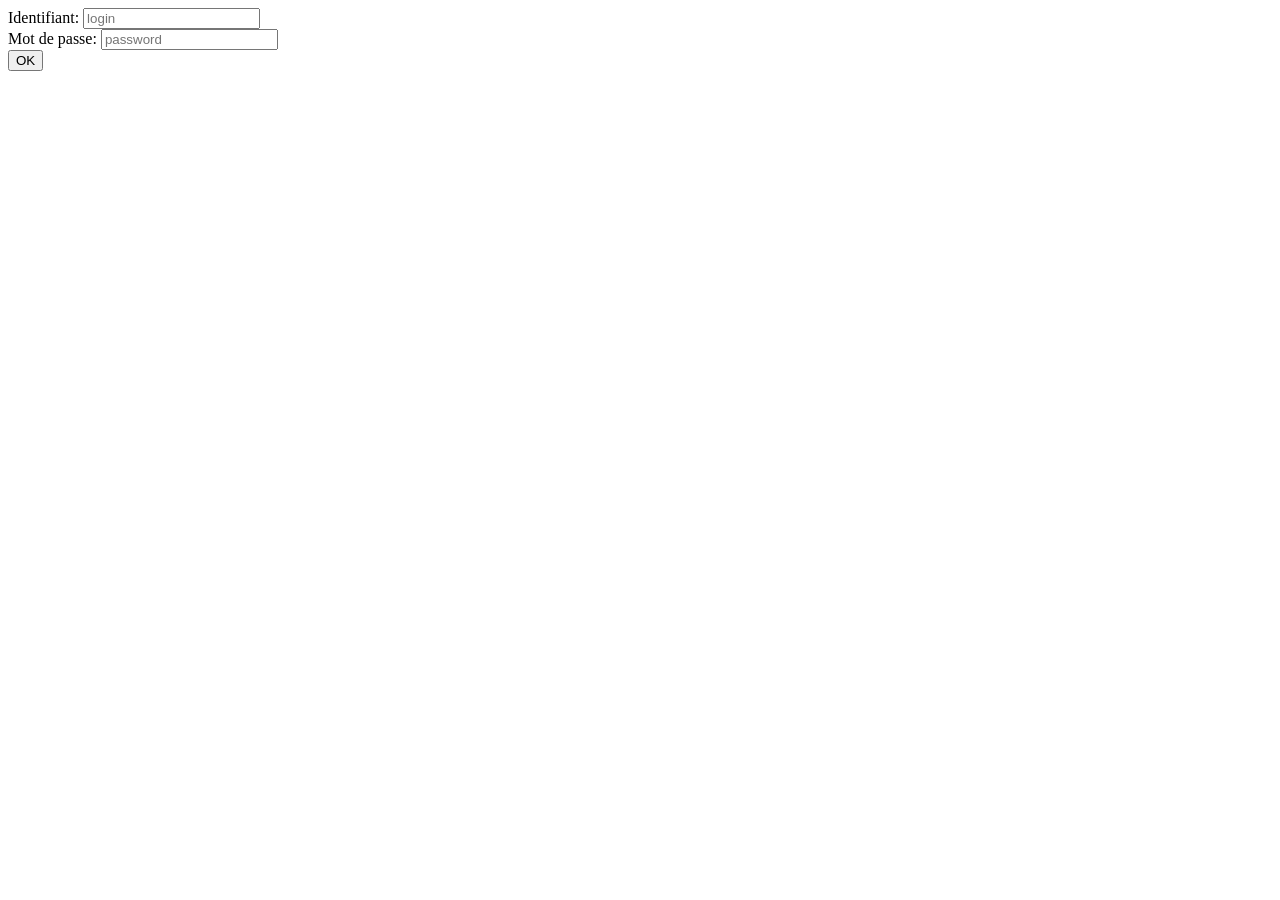
<file: Bootcamp-PHP-HTML-CSS/d04/ex01/index.html>
<!DOCTYPE html>
<html lang="en">
<head>
    <meta charset="UTF-8">
    <title>index</title>
</head>
<html>
	<body>
		<form class="formulaire" method="POST" action="create.php">
			Identifiant: <input class="bouton" type="text" name="login" placeholder="login"/>
			<br />
			Mot de passe: <input class="bouton" type="password" name="passwd" placeholder="password"/>
			<br />
			<input type="submit" name="submit" value="OK" />
		</form>
	</body>
</html>
</file>
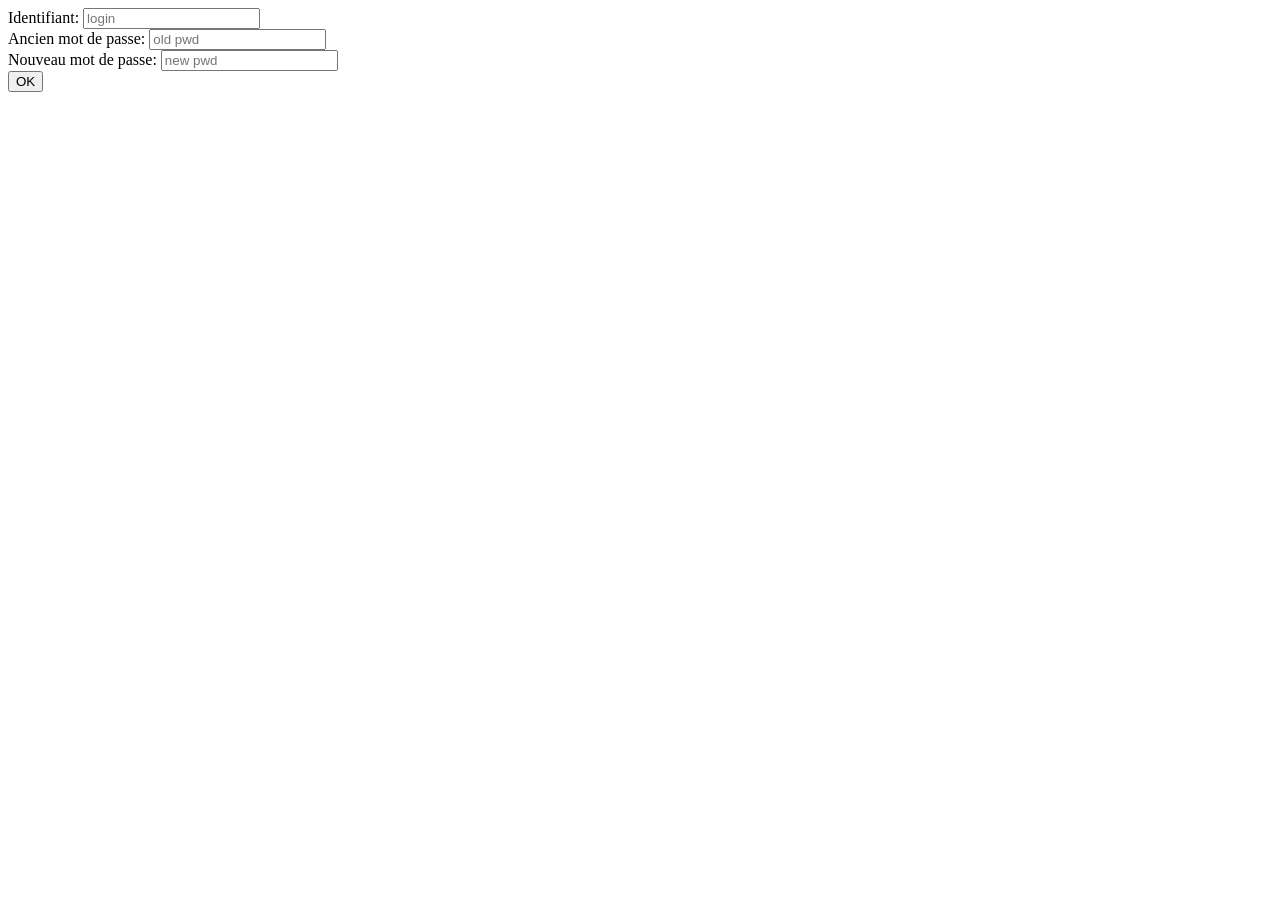
<file: Bootcamp-PHP-HTML-CSS/d04/ex02/index.html>
<!DOCTYPE html>
<html>
<head>
    <meta charset="UTF-8">
    <title>index</title>
</head>
<html>
	<body>
		<form method="POST" action="modif.php">
			Identifiant: <input type="text" name="login" placeholder="login"/>
			<br />
			Ancien mot de passe: <input type="password" name="oldpw" placeholder="old pwd"/>
			<br />
			Nouveau mot de passe: <input type="password" name="newpw" placeholder="new pwd"/>
			<br />
			<input type="submit" name="submit" value="OK" />
		</form>
	</body>
</html>
</file>
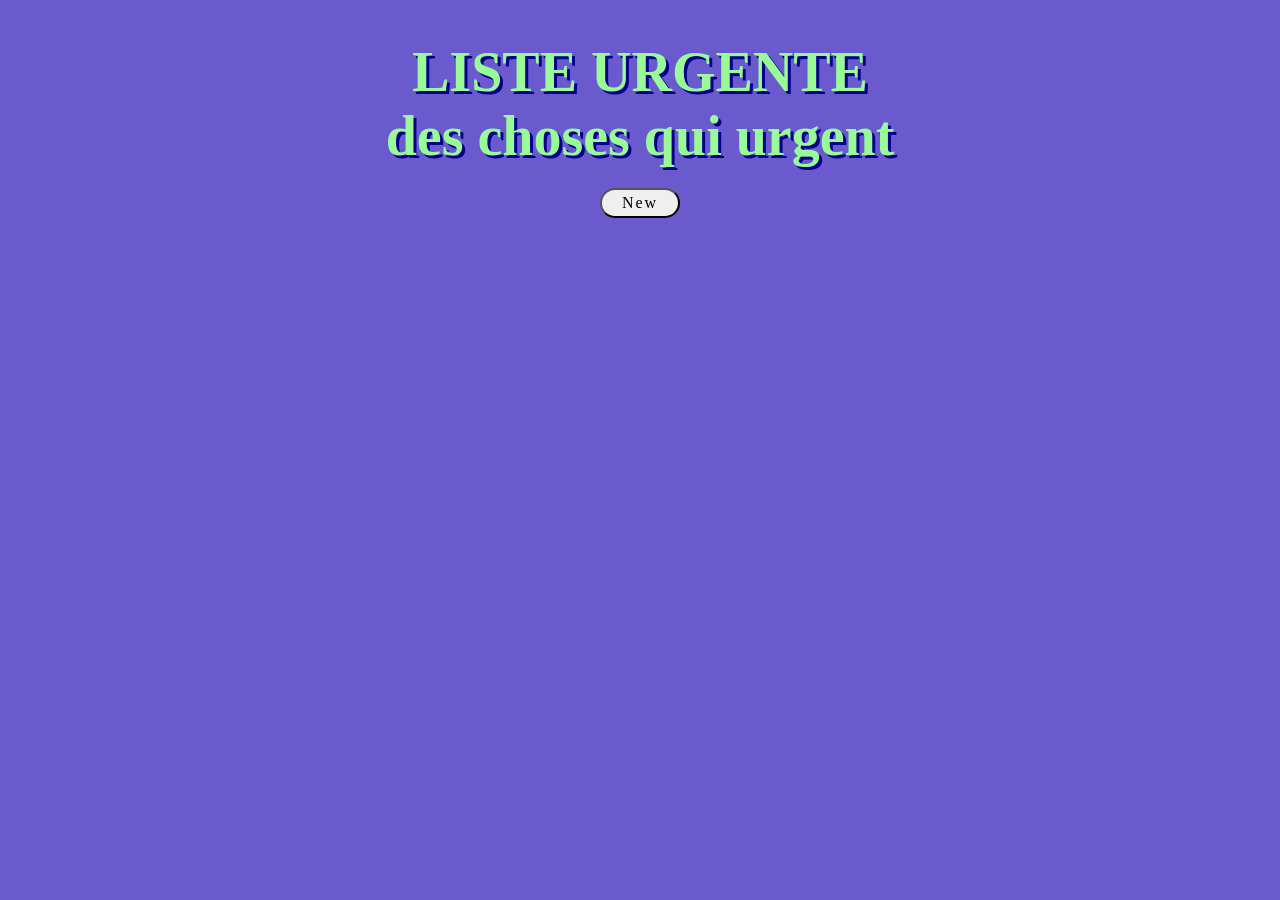
<file: Bootcamp-PHP-HTML-CSS/d09/ex02/index.html>
<!doctype html>
<html>
<head>
	<meta charset="utf-8">
	<title>to do list</title>
	<style>
	body {
		margin: 0%;
		padding: 0%;
		height: 100%;
		background-color: slateblue;
		display: flex;
		flex-direction: column;
		align-items: center;
	}
	h1 {
		margin:40px auto auto auto;
		text-align:center;
		color:palegreen;
		text-shadow: 3px 3px darkblue;
		font-family: Georgia, 'Times New Roman', Times, serif;
		font-size: 3.5em;
	}
	h1:hover {color: orangered; }
	#new {
		width:80px;
		height:30px;
		border-radius: 20px;
		margin-top:20px;
		font-family: Georgia, 'Times New Roman', Times, serif;
		font-size: 1em;
		letter-spacing: 2px;
	}
	#new:hover {
		box-shadow:orangered 0px 5px;
		color:slateblue;}
	.todo
	{
		border: solid darkblue 6px;
		border-radius: 15px;
		background-color: palegreen;
		padding: 15px;
		margin-bottom: 15px;
		text-align:center;
		font-size:2em;
		font-family:Georgia, 'Times New Roman', Times, serif;
		color:royalblue;
	}
	.todo:hover {border-color: white;}
	#ft_list
	{
		display: flex;
		flex-direction: column;
		justify-content: flex-start;
		margin-top:20px;
		height: 100%;
	}
	</style>
</head>
<body onload="ft_Cookie()">
	<h1>LISTE URGENTE</br>des choses qui urgent</h1>
	<input id="new" value="New" type="button"></input>
	<div id="ft_list"></div>
	<script src="todo.js"></script>
</body>
</html>
</file>
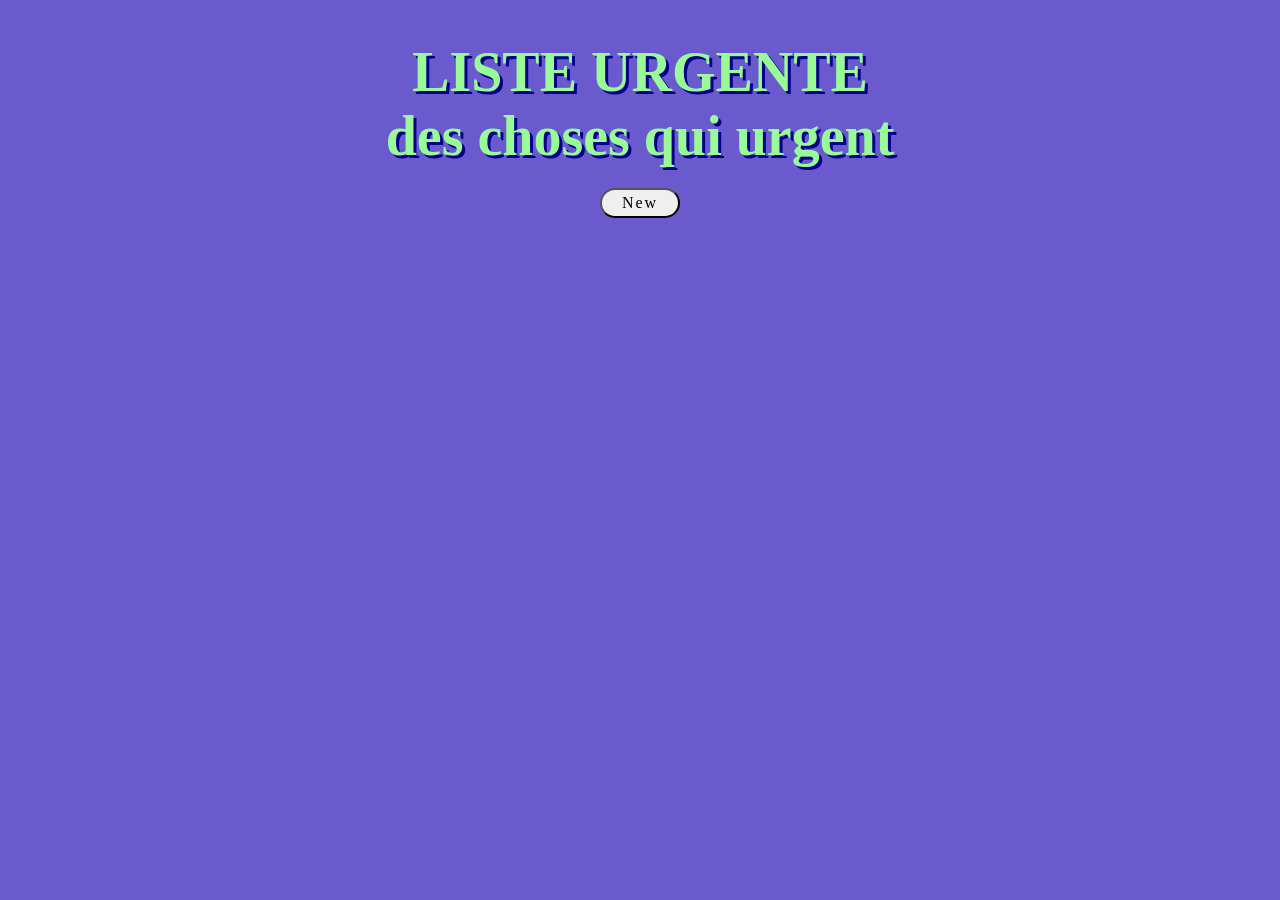
<file: Bootcamp-PHP-HTML-CSS/d09/ex02bis/index.html>
<!doctype html>
<html>
<head>
	<meta charset="utf-8">
	<title>to do list</title>
	<style>
	body {
		margin: 0%;
		padding: 0%;
		height: 100%;
		background-color: slateblue;
		display: flex;
		flex-direction: column;
		align-items: center;
	}
	h1 {
		margin:40px auto auto auto;
		text-align:center;
		color:palegreen;
		text-shadow: 3px 3px darkblue;
		font-family: Georgia, 'Times New Roman', Times, serif;
		font-size: 3.5em;
	}
	h1:hover {color: orangered; }
	#new {
		width:80px;
		height:30px;
		border-radius: 20px;
		margin-top:20px;
		font-family: Georgia, 'Times New Roman', Times, serif;
		font-size: 1em;
		letter-spacing: 2px;
	}
	#new:hover {
		box-shadow:orangered 0px 5px;
		color:slateblue;}
	.todo
	{
		border: solid darkblue 6px;
		border-radius: 15px;
		background-color: palegreen;
		padding: 15px;
		margin-bottom: 15px;
		text-align:center;
		font-size:2em;
		font-family:Georgia, 'Times New Roman', Times, serif;
		color:royalblue;
	}
	.todo:hover {border-color: white;}
	#ft_list
	{
		display: flex;
		flex-direction: column;
		justify-content: flex-start;
		margin-top:20px;
		height: 100%;
	}
    </style>
    <script
        src="https://code.jquery.com/jquery-3.4.1.js"
        integrity="sha256-WpOohJOqMqqyKL9FccASB9O0KwACQJpFTUBLTYOVvVU="
        crossorigin="anonymous">
    </script>
</head>
<body>
	<h1>LISTE URGENTE</br>des choses qui urgent</h1>
	<input id="new" value="New" type="button"></input>
	<div id="ft_list"></div>
	<script src="todo.js"></script>
</body>
</html>
</file>
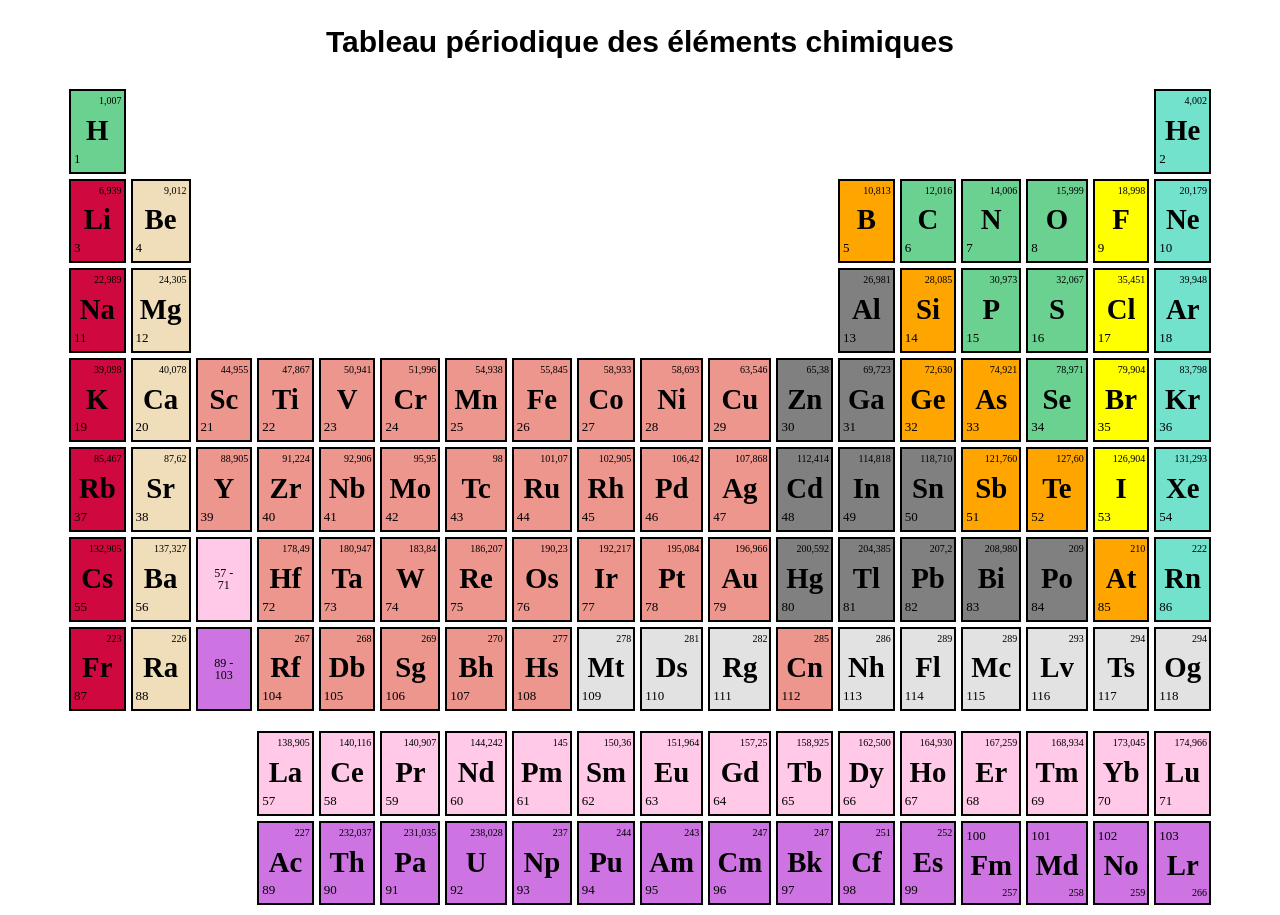
<file: Bootcamp-PHP-HTML-CSS/d00/ex01/mendeleiev.html>
<!DOCTYPE html>
<html>
	<head>
		<meta charset="UTF-8">
		<style>
			body
			{
				margin: 0px;
				padding: 0px;
				background-size: 100%;
				background-repeat: repeat;
				background-image: url("https://www.courrierinternational.com/sites/ci_master/files/styles/image_original_1280/public/assets/images/gettyimages-89858309-w.jpg?itok=5IAKNc9B");
			}
			h1
			{
				width: 70%;
				margin: 25px auto;
				font-family: Helvetica;
				text-align: center;
				font-size: 30px;
			}
			h1:hover {font-style: italic;;}
			table
			{
				width: 90%;
				margin: 20px auto;
				min-width: 1000px;
				border-spacing: 5px;
			}
			td 
			{
				padding: 0px;
				line-height: 0px;
			}
			tr.endline td {position: relative; top: 15px;}
			.elem
			{
				width: 4%;
				border: solid black 2px;
			}
			.green {background-color: #6ad190;}
			.red {background-color: #cf093f;}
			.beige {background-color: #f0deba;}
			.blue {background-color: #73e2cd;}
			.pink {background-color: #ffc9e7;}
			.violet {background-color: #cd73e2;}
			.yellow {background-color: yellow;}
			.or {background-color: #ffa500;}
			.orange {background-color: #ed968e;}
			.grey {background-color: grey;}
			.non {background-color: #e2e2e2;}
			.elem:hover {border: 2px black dashed; background-color: white;}
			.name
			{
				text-align: center;
				font-weight: bold;
				font-size: 1.8em;
			}
			.num
			{
				margin-left: 3px;
				font-family: monaco;
				text-align: left;
				font-size: 13px;
			}
			.poids
			{
				margin-right: 2px;
				text-align: right;
				font-size: 10px;
			}
			.range 
			{
				font-size: 12px;
				font-family: monaco;
				text-align: center;
			}
		</style>
	</head>
	<body>
		<h1>Tableau périodique des éléments chimiques</h1>
		<table contenteditable="true">
			<tr class="line">
				<td class="elem green"><p class="poids">1,007</p><p class="name">H</p><p class="num">1</p></td>
				<td colspan="16"></td>
				<td class="elem blue"><p class="poids">4,002</p><p class="name">He</p><p class="num">2</p></td>
			</tr>
			<tr class="line">
				<td class="elem red"><p class="poids">6,939</p><p class="name">Li</p><p class="num">3</p></td>
				<td class="elem beige"><p class="poids">9,012</p><p class="name">Be</p><p class="num">4</p></td>
				<td colspan="10"></td>
				<td class="elem or"><p class="poids">10,813</p><p class="name">B</p><p class="num">5</p></td>
				<td class="elem green"><p class="poids">12,016</p><p class="name">C</p><p class="num">6</p></td>
				<td class="elem green"><p class="poids">14,006</p><p class="name">N</p><p class="num">7</p></td>
				<td class="elem green"><p class="poids">15,999</p><p class="name">O</p><p class="num">8</p></td>
				<td class="elem yellow"><p class="poids">18,998</p><p class="name">F</p><p class="num">9</p></td>
				<td class="elem blue"><p class="poids">20,179</p><p class="name">Ne</p><p class="num">10</p></td>
			</tr>
			<tr class="line">
				<td class="elem red"><p class="poids">22,989</p><p class="name">Na</p><p class="num">11</p></td>
				<td class="elem beige"><p class="poids">24,305</p><p class="name">Mg</p><p class="num">12</p></td>
				<td colspan="10"></td>
				<td class="elem grey"><p class="poids">26,981</p><p class="name">Al</p><p class="num">13</p></td>
				<td class="elem or"><p class="poids">28,085</p><p class="name">Si</p><p class="num">14</p></td>
				<td class="elem green"><p class="poids">30,973</p><p class="name">P</p><p class="num">15</p></td>
				<td class="elem green"><p class="poids">32,067</p><p class="name">S</p><p class="num">16</p></td>
				<td class="elem yellow"><p class="poids">35,451</p><p class="name">Cl</p><p class="num">17</p></td>
				<td class="elem blue"><p class="poids">39,948</p><p class="name">Ar</p><p class="num">18</p></td>
			</tr>
			<tr class="line">
				<td class="elem red"><p class="poids">39,098</p><p class="name">K</p><p class="num">19</p></td>
				<td class="elem beige"><p class="poids">40,078</p><p class="name">Ca</p><p class="num">20</p></td>
				<td class="elem orange"><p class="poids">44,955</p><p class="name">Sc</p><p class="num">21</p></td>
				<td class="elem orange"><p class="poids">47,867</p><p class="name">Ti</p><p class="num">22</p></td>
				<td class="elem orange"><p class="poids">50,941</p><p class="name">V</p><p class="num">23</p></td>
				<td class="elem orange"><p class="poids">51,996</p><p class="name">Cr</p><p class="num">24</p></td>
				<td class="elem orange"><p class="poids">54,938</p><p class="name">Mn</p><p class="num">25</p></td>
				<td class="elem orange"><p class="poids">55,845</p><p class="name">Fe</p><p class="num">26</p></td>
				<td class="elem orange"><p class="poids">58,933</p><p class="name">Co</p><p class="num">27</p></td>
				<td class="elem orange"><p class="poids">58,693</p><p class="name">Ni</p><p class="num">28</p></td>
				<td class="elem orange"><p class="poids">63,546</p><p class="name">Cu</p><p class="num">29</p></td>
				<td class="elem grey"><p class="poids">65,38</p><p class="name">Zn</p><p class="num">30</p></td>
				<td class="elem grey"><p class="poids">69,723</p><p class="name">Ga</p><p class="num">31</p></td>
				<td class="elem or"><p class="poids">72,630</p><p class="name">Ge</p><p class="num">32</p></td>
				<td class="elem or"><p class="poids">74,921</p><p class="name">As</p><p class="num">33</p></td>
				<td class="elem green"><p class="poids">78,971</p><p class="name">Se</p><p class="num">34</p></td>
				<td class="elem yellow"><p class="poids">79,904</p><p class="name">Br</p><p class="num">35</p></td>
				<td class="elem blue"><p class="poids">83,798</p><p class="name">Kr</p><p class="num">36</p></td>
			</tr>
			<tr class="line">
				<td class="elem red"><p class="poids">85,467</p><p class="name">Rb</p><p class="num">37</p></td>
				<td class="elem beige"><p class="poids">87,62</p><p class="name">Sr</p><p class="num">38</p></td>
				<td class="elem orange"><p class="poids">88,905</p><p class="name">Y</p><p class="num">39</p></td>
				<td class="elem orange"><p class="poids">91,224</p><p class="name">Zr</p><p class="num">40</p></td>
				<td class="elem orange"><p class="poids">92,906</p><p class="name">Nb</p><p class="num">41</p></td>
				<td class="elem orange"><p class="poids">95,95</p><p class="name">Mo</p><p class="num">42</p></td>
				<td class="elem orange"><p class="poids">98</p><p class="name">Tc</p><p class="num">43</p></td>
				<td class="elem orange"><p class="poids">101,07</p><p class="name">Ru</p><p class="num">44</p></td>
				<td class="elem orange"><p class="poids">102,905</p><p class="name">Rh</p><p class="num">45</p></td>
				<td class="elem orange"><p class="poids">106,42</p><p class="name">Pd</p><p class="num">46</p></td>
				<td class="elem orange"><p class="poids">107,868</p><p class="name">Ag</p><p class="num">47</p></td>
				<td class="elem grey"><p class="poids">112,414</p><p class="name">Cd</p><p class="num">48</p></td>
				<td class="elem grey"><p class="poids">114,818</p><p class="name">In</p><p class="num">49</p></td>
				<td class="elem grey"><p class="poids">118,710</p><p class="name">Sn</p><p class="num">50</p></td>
				<td class="elem or"><p class="poids">121,760</p><p class="name">Sb</p><p class="num">51</p></td>
				<td class="elem or"><p class="poids">127,60</p><p class="name">Te</p><p class="num">52</p></td>
				<td class="elem yellow"><p class="poids">126,904</p><p class="name">I</p><p class="num">53</p></td>
				<td class="elem blue"><p class="poids">131,293</p><p class="name">Xe</p><p class="num">54</p></td>
			</tr>
			<tr class="line">
				<td class="elem red"><p class="poids">132,905</p><p class="name">Cs</p><p class="num">55</p></td>
				<td class="elem beige"><p class="poids">137,327</p><p class="name">Ba</p><p class="num">56</p></td>
				<td class="elem pink"><p class="range">57 -</p><p class="range">71</p></td>
				<td class="elem orange"><p class="poids">178,49</p><p class="name">Hf</p><p class="num">72</p></td>
				<td class="elem orange"><p class="poids">180,947</p><p class="name">Ta</p><p class="num">73</p></td>
				<td class="elem orange"><p class="poids">183,84</p><p class="name">W</p><p class="num">74</p></td>
				<td class="elem orange"><p class="poids">186,207</p><p class="name">Re</p><p class="num">75</p></td>
				<td class="elem orange"><p class="poids">190,23</p><p class="name">Os</p><p class="num">76</p></td>
				<td class="elem orange"><p class="poids">192,217</p><p class="name">Ir</p><p class="num">77</p></td>
				<td class="elem orange"><p class="poids">195,084</p><p class="name">Pt</p><p class="num">78</p></td>
				<td class="elem orange"><p class="poids">196,966</p><p class="name">Au</p><p class="num">79</p></td>
				<td class="elem grey"><p class="poids">200,592</p><p class="name">Hg</p><p class="num">80</p></td>
				<td class="elem grey"><p class="poids">204,385</p><p class="name">Tl</p><p class="num">81</p></td>
				<td class="elem grey"><p class="poids">207,2</p><p class="name">Pb</p><p class="num">82</p></td>
				<td class="elem grey"><p class="poids">208,980</p><p class="name">Bi</p><p class="num">83</p></td>
				<td class="elem grey"><p class="poids">209</p><p class="name">Po</p><p class="num">84</p></td>
				<td class="elem or"><p class="poids">210</p><p class="name">At</p><p class="num">85</p></td>
				<td class="elem blue"><p class="poids">222</p><p class="name">Rn</p><p class="num">86</p></td>
			</tr>
			<tr class="line">
				<td class="elem red"><p class="poids">223</p><p class="name">Fr</p><p class="num">87</p></td>
				<td class="elem beige"><p class="poids">226</p><p class="name">Ra</p><p class="num">88</p></td>
				<td class="elem violet"><p class="range">89 -</p><p class="range">103</p></td>
				<td class="elem orange"><p class="poids">267</p><p class="name">Rf</p><p class="num">104</p></td>
				<td class="elem orange"><p class="poids">268</p><p class="name">Db</p><p class="num">105</p></td>
				<td class="elem orange"><p class="poids">269</p><p class="name">Sg</p><p class="num">106</p></td>
				<td class="elem orange"><p class="poids">270</p><p class="name">Bh</p><p class="num">107</p></td>
				<td class="elem orange"><p class="poids">277</p><p class="name">Hs</p><p class="num">108</p></td>
				<td class="elem non"><p class="poids">278</p><p class="name">Mt</p><p class="num">109</p></td>
				<td class="elem non"><p class="poids">281</p><p class="name">Ds</p><p class="num">110</p></td>
				<td class="elem non"><p class="poids">282</p><p class="name">Rg</p><p class="num">111</p></td>
				<td class="elem orange"><p class="poids">285</p><p class="name">Cn</p><p class="num">112</p></td>
				<td class="elem non"><p class="poids">286</p><p class="name">Nh</p><p class="num">113</p></td>
				<td class="elem non"><p class="poids">289</p><p class="name">Fl</p><p class="num">114</p></td>
				<td class="elem non"><p class="poids">289</p><p class="name">Mc</p><p class="num">115</p></td>
				<td class="elem non"><p class="poids">293</p><p class="name">Lv</p><p class="num">116</p></td>
				<td class="elem non"><p class="poids">294</p><p class="name">Ts</p><p class="num">117</p></td>
				<td class="elem non"><p class="poids">294</p><p class="name">Og</p><p class="num">118</p></td>
			</tr>
			<tr class="endline">
				<td colspan="3"></td>
				<td class="elem pink"><p class="poids">138,905</p><p class="name">La</p><p class="num">57</p></td>
				<td class="elem pink"><p class="poids">140,116</p><p class="name">Ce</p><p class="num">58</p></td>
				<td class="elem pink"><p class="poids">140,907</p><p class="name">Pr</p><p class="num">59</p></td>
				<td class="elem pink"><p class="poids">144,242</p><p class="name">Nd</p><p class="num">60</p></td>
				<td class="elem pink"><p class="poids">145</p><p class="name">Pm</p><p class="num">61</p></td>
				<td class="elem pink"><p class="poids">150,36</p><p class="name">Sm</p><p class="num">62</p></td>
				<td class="elem pink"><p class="poids">151,964</p><p class="name">Eu</p><p class="num">63</p></td>
				<td class="elem pink"><p class="poids">157,25</p><p class="name">Gd</p><p class="num">64</p></td>
				<td class="elem pink"><p class="poids">158,925</p><p class="name">Tb</p><p class="num">65</p></td>
				<td class="elem pink"><p class="poids">162,500</p><p class="name">Dy</p><p class="num">66</p></td>
				<td class="elem pink"><p class="poids">164,930</p><p class="name">Ho</p><p class="num">67</p></td>
				<td class="elem pink"><p class="poids">167,259</p><p class="name">Er</p><p class="num">68</p></td>
				<td class="elem pink"><p class="poids">168,934</p><p class="name">Tm</p><p class="num">69</p></td>
				<td class="elem pink"><p class="poids">173,045</p><p class="name">Yb</p><p class="num">70</p></td>
				<td class="elem pink"><p class="poids">174,966</p><p class="name">Lu</p><p class="num">71</p></td>
			</tr>
			<tr class="endline">
				<td colspan="3"></td>
				<td class="elem violet"><p class="poids">227</p><p class="name">Ac</p><p class="num">89</p></td>
				<td class="elem violet"><p class="poids">232,037</p><p class="name">Th</p><p class="num">90</p></td>
				<td class="elem violet"><p class="poids">231,035</p><p class="name">Pa</p><p class="num">91</p></td>
				<td class="elem violet"><p class="poids">238,028</p><p class="name">U</p><p class="num">92</p></td>
				<td class="elem violet"><p class="poids">237</p><p class="name">Np</p><p class="num">93</p></td>
				<td class="elem violet"><p class="poids">244</p><p class="name">Pu</p><p class="num">94</p></td>
				<td class="elem violet"><p class="poids">243</p><p class="name">Am</p><p class="num">95</p></td>
				<td class="elem violet"><p class="poids">247</p><p class="name">Cm</p><p class="num">96</p></td>
				<td class="elem violet"><p class="poids">247</p><p class="name">Bk</p><p class="num">97</p></td>
				<td class="elem violet"><p class="poids">251</p><p class="name">Cf</p><p class="num">98</p></td>
				<td class="elem violet"><p class="poids">252</p><p class="name">Es</p><p class="num">99</p></td>
				<td class="elem violet"><p class="num">100</p><p class="name">Fm</p><p class="poids">257</p></td>
				<td class="elem violet"><p class="num">101</p><p class="name">Md</p><p class="poids">258</p></td>
				<td class="elem violet"><p class="num">102</p><p class="name">No</p><p class="poids">259</p></td>
				<td class="elem violet"><p class="num">103</p><p class="name">Lr</p><p class="poids">266</p></td>
			</tr>
		</table>
	</body>
</html>
</file>
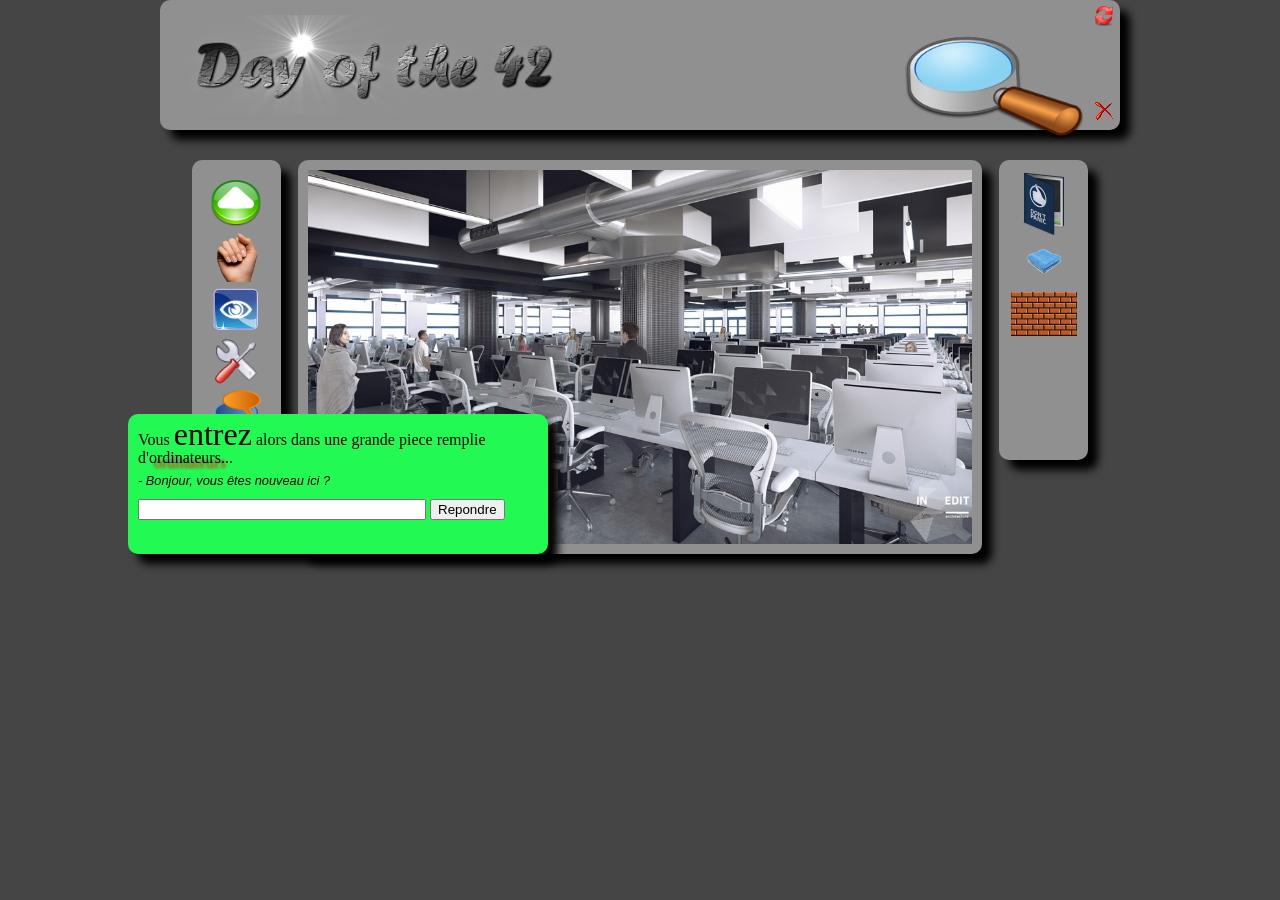
<file: Bootcamp-PHP-HTML-CSS/d00/ex02/doft.html>
<!DOCTYPE html>
<html>
	<head>
		<title>Day of the 42</title>
		<meta charset="UTF-8"/>
		<link href="doft.css" rel="stylesheet">
	</head>
	<body>
		<div class="main">
			<header>
				<img class="dof"src="resources/day_of_the_42.png"/>
				<div class="minitools">
					<a href=""><img class="loupe" src="resources/loupe.png" title="Rechercher" alt="loupe"/></a>
					<div class=redbutton>
						<a href="http://www.disney.com"><img class="reload" src="resources/reload.png" alt="Recommencer" title="Recommencer au début"></a>
						<a href="http://www.relaischateaux.com"><img class ="quit" src="resources/close.gif" alt="Déconnecter" title="Déconnecter"></a>
					</div>
				</div>
			</header>
			<div class="middle">
				<nav class="MenuLeft">
					<a href="" class="bouton"><img src="resources/arrow.png" alt="Avancer" title="Avancer"></a>
					<a href="" class="bouton"><img src="resources/main.png" alt="Prendre" title="Prendre"></a>
					<a href="" class="bouton"><img src="resources/oeil.png" alt="Regarder" title="Regarder"></a>
					<a href="" class="bouton"><img src="resources/outil.png" alt="Utiliser" title="Utiliser"></a>
					<a href="" class="bouton"><img src="resources/chat-icon.png" alt="Parler" title="Parler"></a>
				</nav>
				<div class="cluster">
					<img src="resources/cluster.jpg" alt="cluster">
					<a class="ikea_link" alt="ikea" title="ikea" href="http://www.ikea.com"></a>
					<a class="apple_link" alt="apple" title="apple" href="http://www.apple.com"></a>
				</div>
				<nav class="MenuRight">
					<a href="" class="bouton"><img src="resources/book.png" alt="book" title="RTFM"></a>
					<a href="" class="bouton"><img src="resources/towel.png" alt="Piscine" title="Piscine"></a>
					<a href="" alt="brique" title="Jouer à Mario">
						<div class="bricktab">
							<div class="brickline">
								<div class="brickbloc"><img src="resources/brick.jpg"></div>
								<div class="brickbloc"><img src="resources/brick.jpg"></div>
								<div class="brickbloc"><img src="resources/brick.jpg"></div>
							</div>
							<div class="brickline line2">
								<div class="brickbloc"><img src="resources/brick.jpg"></div>
								<div class="brickbloc"><img src="resources/brick.jpg"></div>
								<div class="brickbloc"><img src="resources/brick.jpg"></div>
							</div>
						</div>
					</a>
				</nav>
			</div>
		</div>
		<div class="chat">
			<p class="action">Vous <span class="entrez">entrez</span> alors dans une grande piece remplie </br>d'<span class="ordi">ordinateurs</span>...</p>
			<p class="italic">- Bonjour, vous êtes nouveau ici ?</p>
			<form action="">
					<input type="text" class="chatbox">
					<input type="submit" class="repondre" name="repondre" value="Repondre">
			</form>
		</div>
	</body>
</html>
</file>
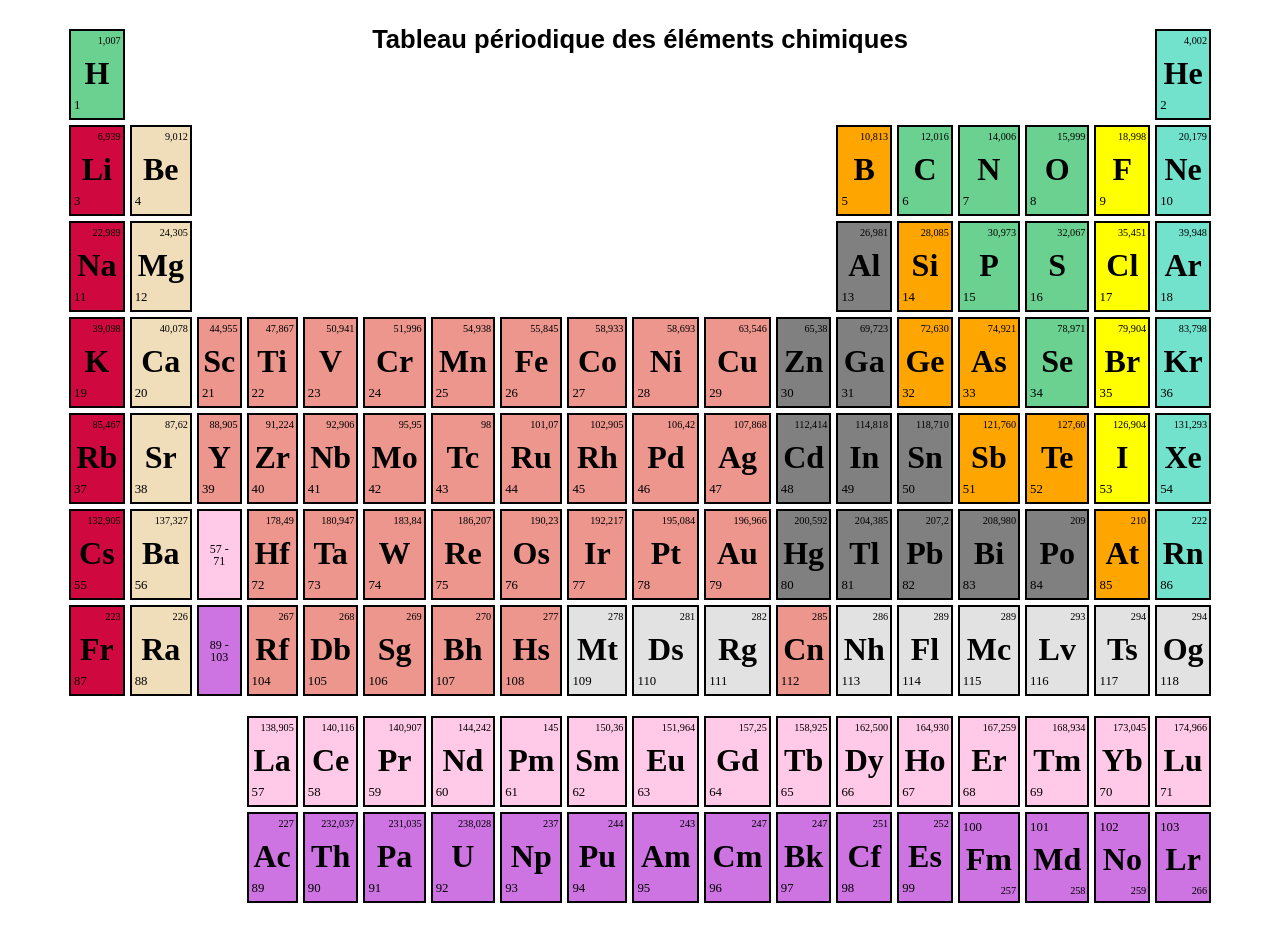
<file: Bootcamp-PHP-HTML-CSS/d00/ex03/responsive.html>
<!DOCTYPE html>
<html>
	<head>
		<meta charset="UTF-8">
		<link href="responsive.css" rel="stylesheet" />
	</head>
	<body>
		<h1>Tableau périodique des éléments chimiques</h1>
		<table contenteditable="true">
			<tr class="line">
				<td class="elem green"><p class="poids">1,007</p><p class="name">H</p><p class="num">1</p></td>
				<td colspan="16"></td>
				<td class="elem blue"><p class="poids">4,002</p><p class="name">He</p><p class="num">2</p></td>
			</tr>
			<tr class="line">
				<td class="elem red"><p class="poids">6,939</p><p class="name">Li</p><p class="num">3</p></td>
				<td class="elem beige"><p class="poids">9,012</p><p class="name">Be</p><p class="num">4</p></td>
				<td colspan="10"></td>
				<td class="elem or"><p class="poids">10,813</p><p class="name">B</p><p class="num">5</p></td>
				<td class="elem green"><p class="poids">12,016</p><p class="name">C</p><p class="num">6</p></td>
				<td class="elem green"><p class="poids">14,006</p><p class="name">N</p><p class="num">7</p></td>
				<td class="elem green"><p class="poids">15,999</p><p class="name">O</p><p class="num">8</p></td>
				<td class="elem yellow"><p class="poids">18,998</p><p class="name">F</p><p class="num">9</p></td>
				<td class="elem blue"><p class="poids">20,179</p><p class="name">Ne</p><p class="num">10</p></td>
			</tr>
			<tr class="line">
				<td class="elem red"><p class="poids">22,989</p><p class="name">Na</p><p class="num">11</p></td>
				<td class="elem beige"><p class="poids">24,305</p><p class="name">Mg</p><p class="num">12</p></td>
				<td colspan="10"></td>
				<td class="elem grey"><p class="poids">26,981</p><p class="name">Al</p><p class="num">13</p></td>
				<td class="elem or"><p class="poids">28,085</p><p class="name">Si</p><p class="num">14</p></td>
				<td class="elem green"><p class="poids">30,973</p><p class="name">P</p><p class="num">15</p></td>
				<td class="elem green"><p class="poids">32,067</p><p class="name">S</p><p class="num">16</p></td>
				<td class="elem yellow"><p class="poids">35,451</p><p class="name">Cl</p><p class="num">17</p></td>
				<td class="elem blue"><p class="poids">39,948</p><p class="name">Ar</p><p class="num">18</p></td>
			</tr>
			<tr class="line">
				<td class="elem red"><p class="poids">39,098</p><p class="name">K</p><p class="num">19</p></td>
				<td class="elem beige"><p class="poids">40,078</p><p class="name">Ca</p><p class="num">20</p></td>
				<td class="elem orange"><p class="poids">44,955</p><p class="name">Sc</p><p class="num">21</p></td>
				<td class="elem orange"><p class="poids">47,867</p><p class="name">Ti</p><p class="num">22</p></td>
				<td class="elem orange"><p class="poids">50,941</p><p class="name">V</p><p class="num">23</p></td>
				<td class="elem orange"><p class="poids">51,996</p><p class="name">Cr</p><p class="num">24</p></td>
				<td class="elem orange"><p class="poids">54,938</p><p class="name">Mn</p><p class="num">25</p></td>
				<td class="elem orange"><p class="poids">55,845</p><p class="name">Fe</p><p class="num">26</p></td>
				<td class="elem orange"><p class="poids">58,933</p><p class="name">Co</p><p class="num">27</p></td>
				<td class="elem orange"><p class="poids">58,693</p><p class="name">Ni</p><p class="num">28</p></td>
				<td class="elem orange"><p class="poids">63,546</p><p class="name">Cu</p><p class="num">29</p></td>
				<td class="elem grey"><p class="poids">65,38</p><p class="name">Zn</p><p class="num">30</p></td>
				<td class="elem grey"><p class="poids">69,723</p><p class="name">Ga</p><p class="num">31</p></td>
				<td class="elem or"><p class="poids">72,630</p><p class="name">Ge</p><p class="num">32</p></td>
				<td class="elem or"><p class="poids">74,921</p><p class="name">As</p><p class="num">33</p></td>
				<td class="elem green"><p class="poids">78,971</p><p class="name">Se</p><p class="num">34</p></td>
				<td class="elem yellow"><p class="poids">79,904</p><p class="name">Br</p><p class="num">35</p></td>
				<td class="elem blue"><p class="poids">83,798</p><p class="name">Kr</p><p class="num">36</p></td>
			</tr>
			<tr class="line">
				<td class="elem red"><p class="poids">85,467</p><p class="name">Rb</p><p class="num">37</p></td>
				<td class="elem beige"><p class="poids">87,62</p><p class="name">Sr</p><p class="num">38</p></td>
				<td class="elem orange"><p class="poids">88,905</p><p class="name">Y</p><p class="num">39</p></td>
				<td class="elem orange"><p class="poids">91,224</p><p class="name">Zr</p><p class="num">40</p></td>
				<td class="elem orange"><p class="poids">92,906</p><p class="name">Nb</p><p class="num">41</p></td>
				<td class="elem orange"><p class="poids">95,95</p><p class="name">Mo</p><p class="num">42</p></td>
				<td class="elem orange"><p class="poids">98</p><p class="name">Tc</p><p class="num">43</p></td>
				<td class="elem orange"><p class="poids">101,07</p><p class="name">Ru</p><p class="num">44</p></td>
				<td class="elem orange"><p class="poids">102,905</p><p class="name">Rh</p><p class="num">45</p></td>
				<td class="elem orange"><p class="poids">106,42</p><p class="name">Pd</p><p class="num">46</p></td>
				<td class="elem orange"><p class="poids">107,868</p><p class="name">Ag</p><p class="num">47</p></td>
				<td class="elem grey"><p class="poids">112,414</p><p class="name">Cd</p><p class="num">48</p></td>
				<td class="elem grey"><p class="poids">114,818</p><p class="name">In</p><p class="num">49</p></td>
				<td class="elem grey"><p class="poids">118,710</p><p class="name">Sn</p><p class="num">50</p></td>
				<td class="elem or"><p class="poids">121,760</p><p class="name">Sb</p><p class="num">51</p></td>
				<td class="elem or"><p class="poids">127,60</p><p class="name">Te</p><p class="num">52</p></td>
				<td class="elem yellow"><p class="poids">126,904</p><p class="name">I</p><p class="num">53</p></td>
				<td class="elem blue"><p class="poids">131,293</p><p class="name">Xe</p><p class="num">54</p></td>
			</tr>
			<tr class="line">
				<td class="elem red"><p class="poids">132,905</p><p class="name">Cs</p><p class="num">55</p></td>
				<td class="elem beige"><p class="poids">137,327</p><p class="name">Ba</p><p class="num">56</p></td>
				<td class="elem pink"><p class="range">57 -</p><p class="range">71</p></td>
				<td class="elem orange"><p class="poids">178,49</p><p class="name">Hf</p><p class="num">72</p></td>
				<td class="elem orange"><p class="poids">180,947</p><p class="name">Ta</p><p class="num">73</p></td>
				<td class="elem orange"><p class="poids">183,84</p><p class="name">W</p><p class="num">74</p></td>
				<td class="elem orange"><p class="poids">186,207</p><p class="name">Re</p><p class="num">75</p></td>
				<td class="elem orange"><p class="poids">190,23</p><p class="name">Os</p><p class="num">76</p></td>
				<td class="elem orange"><p class="poids">192,217</p><p class="name">Ir</p><p class="num">77</p></td>
				<td class="elem orange"><p class="poids">195,084</p><p class="name">Pt</p><p class="num">78</p></td>
				<td class="elem orange"><p class="poids">196,966</p><p class="name">Au</p><p class="num">79</p></td>
				<td class="elem grey"><p class="poids">200,592</p><p class="name">Hg</p><p class="num">80</p></td>
				<td class="elem grey"><p class="poids">204,385</p><p class="name">Tl</p><p class="num">81</p></td>
				<td class="elem grey"><p class="poids">207,2</p><p class="name">Pb</p><p class="num">82</p></td>
				<td class="elem grey"><p class="poids">208,980</p><p class="name">Bi</p><p class="num">83</p></td>
				<td class="elem grey"><p class="poids">209</p><p class="name">Po</p><p class="num">84</p></td>
				<td class="elem or"><p class="poids">210</p><p class="name">At</p><p class="num">85</p></td>
				<td class="elem blue"><p class="poids">222</p><p class="name">Rn</p><p class="num">86</p></td>
			</tr>
			<tr class="line">
				<td class="elem red"><p class="poids">223</p><p class="name">Fr</p><p class="num">87</p></td>
				<td class="elem beige"><p class="poids">226</p><p class="name">Ra</p><p class="num">88</p></td>
				<td class="elem violet"><p class="range">89 -</p><p class="range">103</p></td>
				<td class="elem orange"><p class="poids">267</p><p class="name">Rf</p><p class="num">104</p></td>
				<td class="elem orange"><p class="poids">268</p><p class="name">Db</p><p class="num">105</p></td>
				<td class="elem orange"><p class="poids">269</p><p class="name">Sg</p><p class="num">106</p></td>
				<td class="elem orange"><p class="poids">270</p><p class="name">Bh</p><p class="num">107</p></td>
				<td class="elem orange"><p class="poids">277</p><p class="name">Hs</p><p class="num">108</p></td>
				<td class="elem non"><p class="poids">278</p><p class="name">Mt</p><p class="num">109</p></td>
				<td class="elem non"><p class="poids">281</p><p class="name">Ds</p><p class="num">110</p></td>
				<td class="elem non"><p class="poids">282</p><p class="name">Rg</p><p class="num">111</p></td>
				<td class="elem orange"><p class="poids">285</p><p class="name">Cn</p><p class="num">112</p></td>
				<td class="elem non"><p class="poids">286</p><p class="name">Nh</p><p class="num">113</p></td>
				<td class="elem non"><p class="poids">289</p><p class="name">Fl</p><p class="num">114</p></td>
				<td class="elem non"><p class="poids">289</p><p class="name">Mc</p><p class="num">115</p></td>
				<td class="elem non"><p class="poids">293</p><p class="name">Lv</p><p class="num">116</p></td>
				<td class="elem non"><p class="poids">294</p><p class="name">Ts</p><p class="num">117</p></td>
				<td class="elem non"><p class="poids">294</p><p class="name">Og</p><p class="num">118</p></td>
			</tr>
			<tr class="endline">
				<td colspan="3"></td>
				<td class="elem pink"><p class="poids">138,905</p><p class="name">La</p><p class="num">57</p></td>
				<td class="elem pink"><p class="poids">140,116</p><p class="name">Ce</p><p class="num">58</p></td>
				<td class="elem pink"><p class="poids">140,907</p><p class="name">Pr</p><p class="num">59</p></td>
				<td class="elem pink"><p class="poids">144,242</p><p class="name">Nd</p><p class="num">60</p></td>
				<td class="elem pink"><p class="poids">145</p><p class="name">Pm</p><p class="num">61</p></td>
				<td class="elem pink"><p class="poids">150,36</p><p class="name">Sm</p><p class="num">62</p></td>
				<td class="elem pink"><p class="poids">151,964</p><p class="name">Eu</p><p class="num">63</p></td>
				<td class="elem pink"><p class="poids">157,25</p><p class="name">Gd</p><p class="num">64</p></td>
				<td class="elem pink"><p class="poids">158,925</p><p class="name">Tb</p><p class="num">65</p></td>
				<td class="elem pink"><p class="poids">162,500</p><p class="name">Dy</p><p class="num">66</p></td>
				<td class="elem pink"><p class="poids">164,930</p><p class="name">Ho</p><p class="num">67</p></td>
				<td class="elem pink"><p class="poids">167,259</p><p class="name">Er</p><p class="num">68</p></td>
				<td class="elem pink"><p class="poids">168,934</p><p class="name">Tm</p><p class="num">69</p></td>
				<td class="elem pink"><p class="poids">173,045</p><p class="name">Yb</p><p class="num">70</p></td>
				<td class="elem pink"><p class="poids">174,966</p><p class="name">Lu</p><p class="num">71</p></td>
			</tr>
			<tr class="endline">
				<td colspan="3"></td>
				<td class="elem violet"><p class="poids">227</p><p class="name">Ac</p><p class="num">89</p></td>
				<td class="elem violet"><p class="poids">232,037</p><p class="name">Th</p><p class="num">90</p></td>
				<td class="elem violet"><p class="poids">231,035</p><p class="name">Pa</p><p class="num">91</p></td>
				<td class="elem violet"><p class="poids">238,028</p><p class="name">U</p><p class="num">92</p></td>
				<td class="elem violet"><p class="poids">237</p><p class="name">Np</p><p class="num">93</p></td>
				<td class="elem violet"><p class="poids">244</p><p class="name">Pu</p><p class="num">94</p></td>
				<td class="elem violet"><p class="poids">243</p><p class="name">Am</p><p class="num">95</p></td>
				<td class="elem violet"><p class="poids">247</p><p class="name">Cm</p><p class="num">96</p></td>
				<td class="elem violet"><p class="poids">247</p><p class="name">Bk</p><p class="num">97</p></td>
				<td class="elem violet"><p class="poids">251</p><p class="name">Cf</p><p class="num">98</p></td>
				<td class="elem violet"><p class="poids">252</p><p class="name">Es</p><p class="num">99</p></td>
				<td class="elem violet"><p class="num">100</p><p class="name">Fm</p><p class="poids">257</p></td>
				<td class="elem violet"><p class="num">101</p><p class="name">Md</p><p class="poids">258</p></td>
				<td class="elem violet"><p class="num">102</p><p class="name">No</p><p class="poids">259</p></td>
				<td class="elem violet"><p class="num">103</p><p class="name">Lr</p><p class="poids">266</p></td>
			</tr>
		</table>
	</body>
</html>
</file>
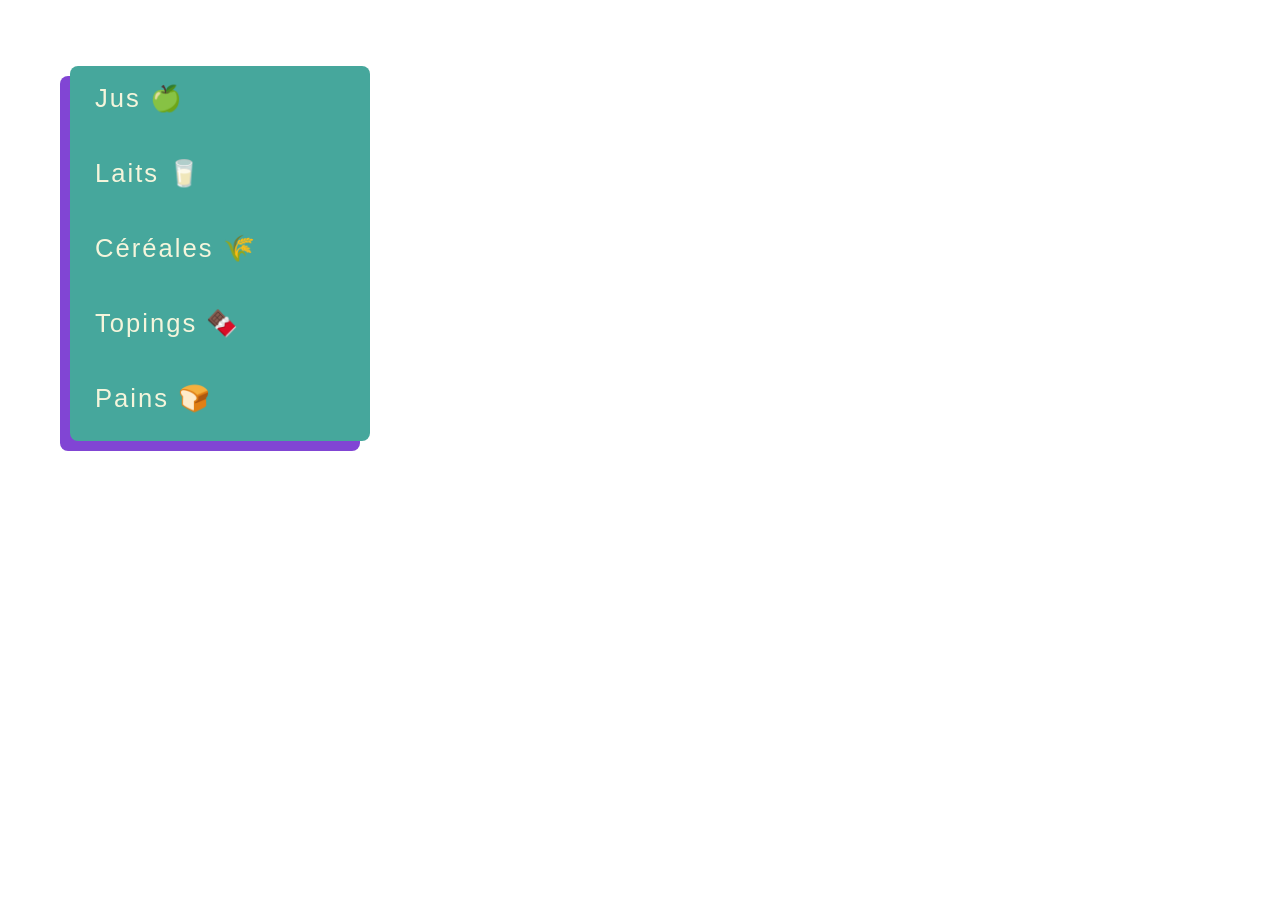
<file: Bootcamp-PHP-HTML-CSS/d00/ex04/menu.html>
<!DOCTYPE html>
<html>
	<head>
		<meta charset="UTF-8">
		<title>Menu SNCF</title>
		<link rel="stylesheet" href="menu.css">
	</head>
	<body>
		<ul class="main">
			<li class="menu0 niveau1">Jus 🍏
				<ul class="niveau2">
					<li class="first">🍏 Orange</li>
					<li>🍏 Clémentine</li>
					<li>🍏 Raisin</li>
					<li>🍏 Pomme</li>
					<li>🍏 Poire</li>
					<li>🍏 Pamplemousse</li>
					<li>🍏 Ananas</li>
					<li>🍏 Fraise</li>
					<li>🍏 Kiwi</li>
					<li>🍏 Grenade</li>
					<li>🍏 Cranberry</li>
					<li>🍏 Lassi Banane</li>
					<li>🍏 Lassi Mangue</li>
					<li>🍏 Lassi Amande</li>
					<li>🍏 Lassi Miel</li>
					<li>🍏 Carrote Citron</li>
					<li class="last">🍏 Pomme Cannelle</li>
				</ul>
			</li>
			<li class="niveau1 menu1">Laits 🥛
				<ul class="niveau2">
					<li class="first">🥛 Lait Demi-Écrémé</li>
					<li>🥛 Lait Entier</li>
					<li>🥛 Soja Vanille</li>
					<li>🥛 Soja Nature</li>
					<li>🥛 Cacolac</li>
					<li>🥛 Candy Up Fraise</li>
					<li>🥛 Lait de Riz</li>
					<li>🥛 Lait d'Amande</li>
					<li>🥛 Lait Noisette</li>
					<li>🥛 Lait de Coco</li>
					<li class="last">🥛 Lait de Chanvre</li>
				</ul>
			</li>
			<li class="menu2 niveau1">Céréales 🌾
				<ul class="niveau2">
					<li class="first">🌾 Chocapic</li>
					<li>🌾 Choco Pops</li>
					<li>🌾 Golden Gramms</li>
					<li>🌾 Miel Pops</li>
					<li>🌾 Cookie Crisp</li>
					<li>🌾 Frosties</li>
					<li>🌾 Trésor</li>
					<li>🌾 Muesli</li>
					<li>🌾 Witabix</li>
					<li>🌾 Crunch</li>
					<li>🌾 Chokella</li>
					<li class="last">🌾 Lion</li>
				</ul>
			</li>
			<li class="menu3 niveau1">Topings 🍫
				<ul class="niveau2">
					<li class="first">🍫 Caramel</li>
					<li>🍫 Chocolat Fondu</li>
					<li>🍫 Marshmallow</li>
					<li>🍫 Chantilly</li>
					<li>🍫 Miel</li>
					<li>🍫 Sirop d'Érable</li>
					<li>🍫 Smarties</li>
					<li>🍫 Pop Corn</li>
					<li>🍫 Amandes</li>
					<li>🍫 Noisettes</li>
					<li>🍫 Cookie</li>
					<li>🍫 Raisins Secs</li>
					<li class="last">🍫 M&M</li>
				</ul>
			</li>
			<li class="menu4 niveau1">Pains 🍞
				<ul class="niveau2">
					<li class="first">🍞 Croissant</li>
					<li>🍞 Bagel</li>
					<li>🍞 Toast</li>
					<li>🍞 Pain au Chocolat</li>
					<li>🍞 Brioche</li>
					<li>🍞 Tradition</li>
					<li>🍞 Pitch</li>
					<li>🍞 Pain au lait</li>
					<li>🍞 Biscotte</li>
					<li>🍞 Muffin</li>
					<li>🍞 Galette</li>
					<li>🍞 Pita</li>
					<li class="last">🍞 Bun</li>
				</ul>
			</li>
		</ul>
	</body>
</html>
</file>
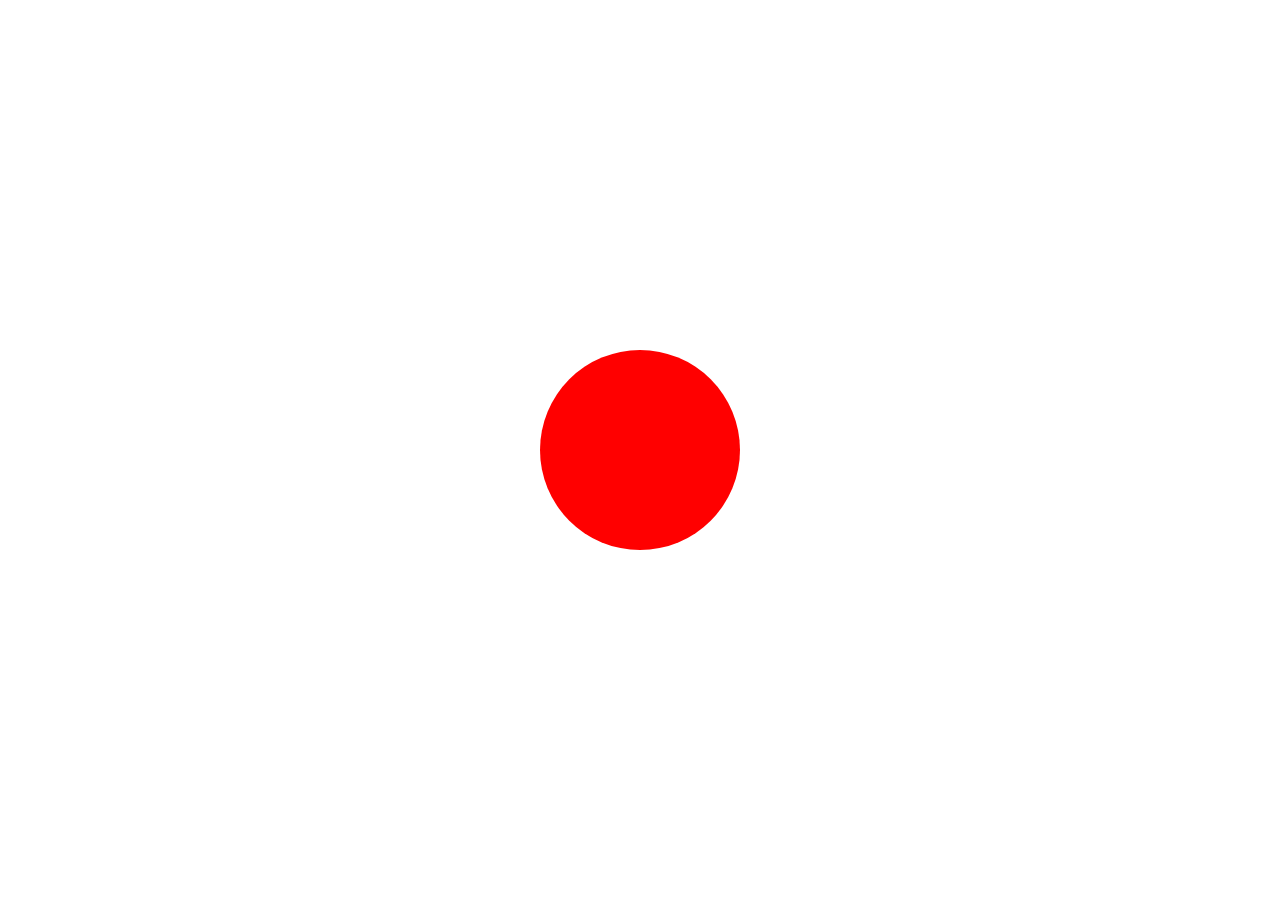
<file: Bootcamp-PHP-HTML-CSS/d09/ex00/balloon.html>
<!doctype html>
<html>
<head>
	<meta charset="utf-8">
	<title>Balloon</title>
	<style>
		html {height:100%;}
		body
		{
			height:100%;
			margin:0;
			padding:0;
		}
		.main
		{
			height:100%;
			display: flex;
			flex-direction:column;
			justify-content: space-around;
		}
		#loon
		{
			margin:auto;
			width:200px;
			height:200px;
			background-color:red;
			border-radius:50%;
		}
	</style>
</head>
<body>
	<div class="main">
		<div id="loon"></div>
	</div>
	<script>
		var balloon = document.getElementById("loon");
		var color = ["red", "green", "blue"];
		var i = 0;
		balloon.addEventListener("click", ft_Click);
		balloon.addEventListener("mouseleave", ft_Leave);
		function ft_Click()
		{
			balloon.style.width = balloon.offsetWidth >= 420 ? "200px" : balloon.offsetWidth + 10 + "px";
			balloon.style.height = balloon.offsetHeight >= 420 ? "200px" : balloon.offsetHeight + 10 + "px";
			i = i == 2 ? 0 : i + 1;
			balloon.style.backgroundColor = color[i];

		}
		function ft_Leave()
		{
			balloon.style.width = balloon.offsetWidth > 200 ? balloon.offsetWidth - 5 + "px" : "200px";
			balloon.style.height = balloon.offsetHeight > 200 ? balloon.offsetHeight - 5 + "px" : "200px";
			i = i == 0 ? 2 : i - 1;
			balloon.style.backgroundColor = color[i];
		}
	</script>
</body>
</html>
</file>
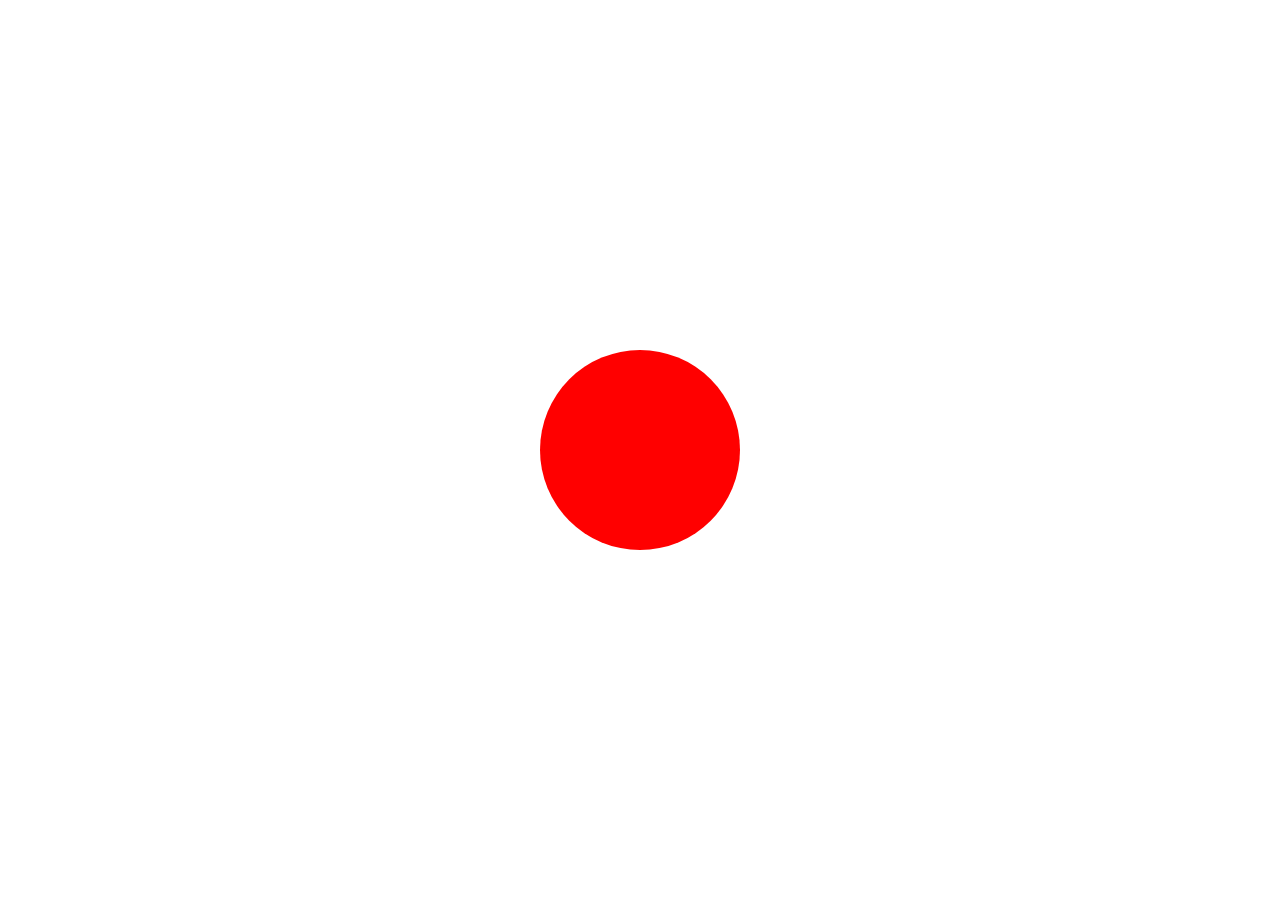
<file: Bootcamp-PHP-HTML-CSS/d09/ex00bis/balloon.html>
<!doctype html>
<html>
<head>
	<meta charset="utf-8">
	<title>Balloon jQuery</title>
	<style>
		html {height:100%;}
		body
		{
			height:100%;
			margin:0;
			padding:0;
		}
		.main
		{
			height:100%;
			display: flex;
			flex-direction:column;
			justify-content: space-around;
		}
		#loon
		{
			margin:auto;
			width:200px;
			height:200px;
			background-color:red;
			border-radius:50%;
		}
    </style>
    <script
        src="https://code.jquery.com/jquery-3.4.1.js"
        integrity="sha256-WpOohJOqMqqyKL9FccASB9O0KwACQJpFTUBLTYOVvVU="
        crossorigin="anonymous">
    </script>
</head>
<body>
	<div class="main">
		<div id="loon"></div>
	</div>
	<script>
		$(document).ready(function(){
		var color = ["red", "green", "blue"];
		var i = 0;
        $("#loon").click(ft_Click);
        $("#loon").mouseleave(ft_Leave);
		function ft_Click() {
            $("#loon").css("width", ($("#loon").css("width") >= "420px" ? "200px" : "+=10"));
            $("#loon").css("height", ($("#loon").css("height") >= "420px" ? "200px" : "+=10"));
			i = i == 2 ? 0 : i + 1;
            $("#loon").css("background-color", color[i]); }
		function ft_Leave() {
            $("#loon").css("width", ($("#loon").css("width") > "200px" ? "-=5" : "200px"));
            $("#loon").css("height", ($("#loon").css("height") > "200px" ? "-=5" : "200px"));
			i = i == 0 ? 2 : i - 1;
            $("#loon").css("background-color", color[i]); }
		});
	</script>
</body>
</html>
</file>
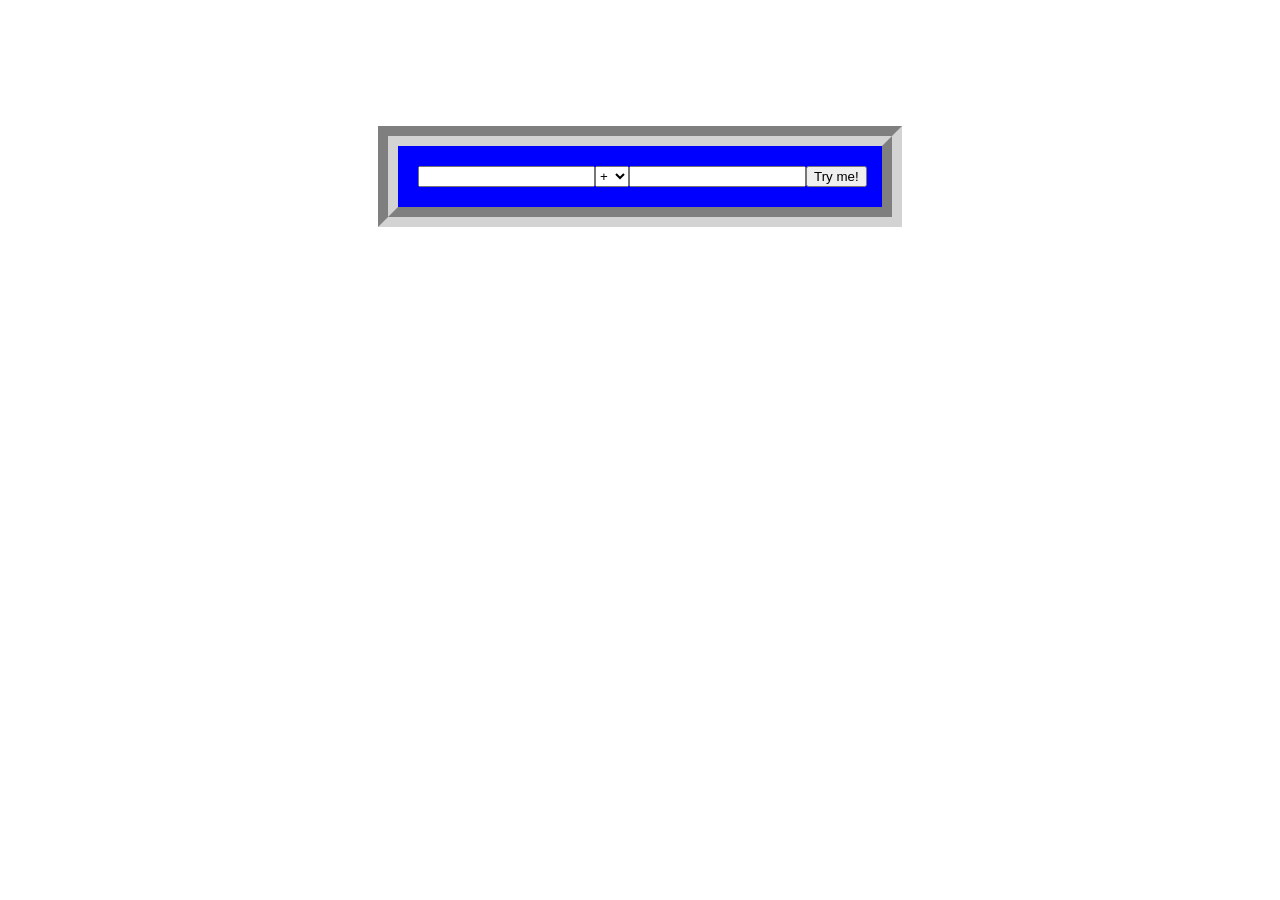
<file: Bootcamp-PHP-HTML-CSS/d09/ex01/calc.html>
<!DOCTYPE html>
<html>
	<head>
		<title>Calculator</title>
		<meta charset="UTF-8">
		<style>
			body {
				background-image: url(https://media.senscritique.com/media/000009387125/960/The_Legend_of_Zelda.png);}
			#calc {
				margin:10% auto auto auto;
				border:groove lightgrey 20px;
				padding:20px;
				width:444px;
				display:flex;
				justify-content:space-between;
				background-color:blue;}
			#calc:hover {box-shadow:black 7px 7px;background-color:yellow;}
		</style>
	</head>
	<body>
		<div id="calc">
			<input id="val1" type="text"></input>
			<select id="op">
			  <option value="add">+</option>
			  <option value="sub">-</option>
			  <option value="mult">*</option>
			  <option value="div">/</option>
			  <option value="mod">%</option>
			</select>
			<input id="val2" type="text"></input>
			<input value="Try me!" id="tryme" type="submit"></input>
		</div>
		<script>
			setInterval(function() { alert("Please use me..."); }, 30000);
		</script>
		<script>
			var bouton = document.getElementById("tryme");
			bouton.addEventListener("click", ft_Calc);

			function ft_Calc()
			{
				var operator = document.getElementById("op").value;
				var left = document.getElementById("val1").value;
				var right = document.getElementById("val2").value;
				if (!left || left - parseInt(left) != 0 || parseInt(left) < 0 ||isNaN(parseInt(left))
					|| !right || right - parseInt(right) != 0 || parseInt(right) < 0 || isNaN(parseInt(right)))
					var result = "Error:(";
				else if(operator == 'add')
					var result = parseInt(left) + parseInt(right);
				else if (operator == 'sub')
					var result = parseInt(left) - parseInt(right);
				else if (operator == 'mult')
					var result = parseInt(left) * parseInt(right);
				else if (operator == 'div')
					var result = !parseInt(right) ? "It’s over 9000!" : parseInt(left) / parseInt(right);
				else if (operator == 'mod')
					var result = !parseInt(right) ? "It’s over 9000!" : parseInt(left) % parseInt(right);
				alert(result);
			}
		</script>
	</body>
</html>
</file>
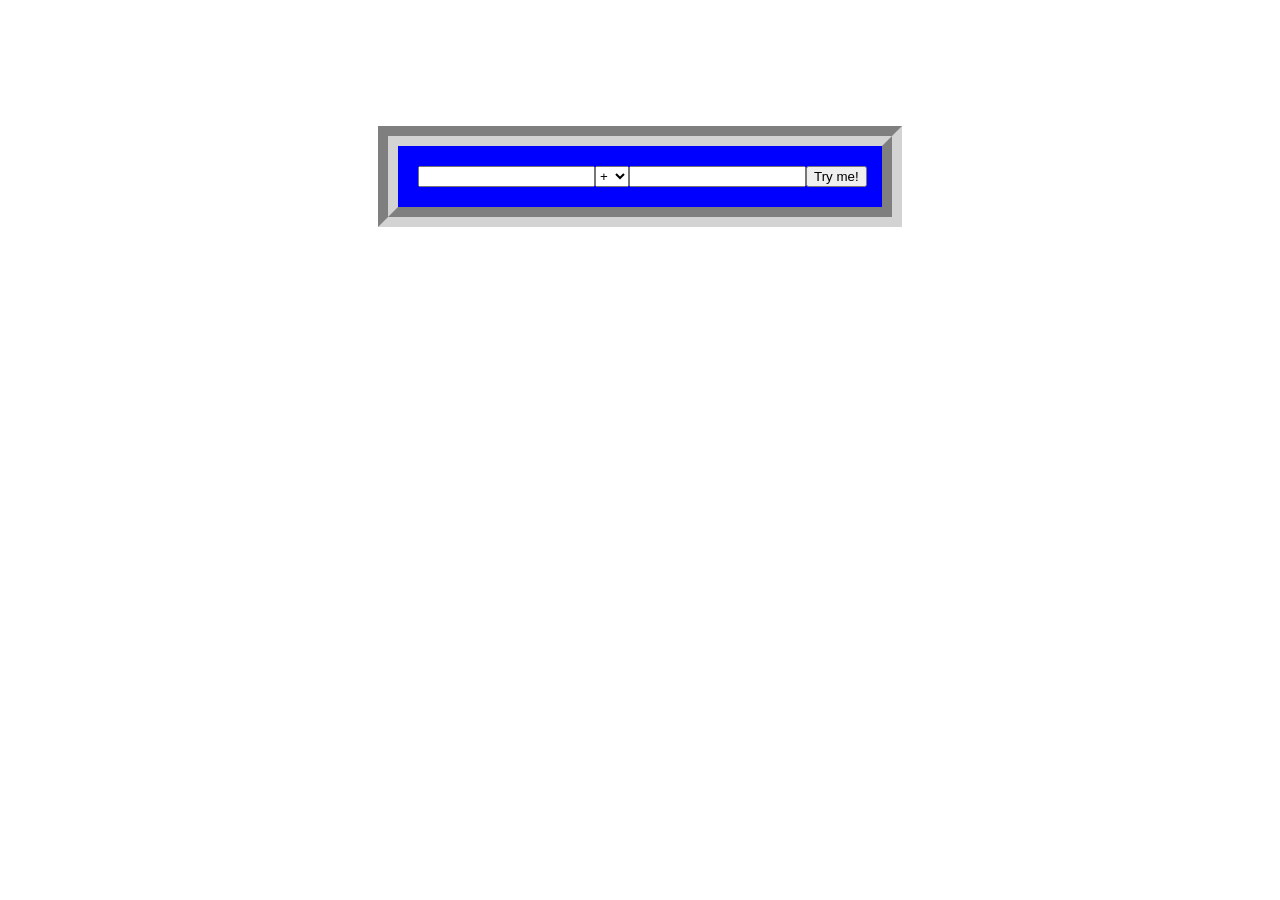
<file: Bootcamp-PHP-HTML-CSS/d09/ex01bis/calc.html>
<!DOCTYPE html>
<html>
	<head>
		<title>Calculator</title>
		<meta charset="UTF-8">
		<style>
			body {
				background-image: url(https://media.senscritique.com/media/000009387125/960/The_Legend_of_Zelda.png);}
			#calc {
				margin:10% auto auto auto;
				border:groove lightgrey 20px;
				padding:20px;
				width:444px;
				display:flex;
				justify-content:space-between;
				background-color:blue;}
			#calc:hover {box-shadow:black 7px 7px;background-color:yellow;}
        </style>
        <script
            src="https://code.jquery.com/jquery-3.4.1.js"
            integrity="sha256-WpOohJOqMqqyKL9FccASB9O0KwACQJpFTUBLTYOVvVU="
            crossorigin="anonymous">
        </script>
	</head>
	<body>
		<div id="calc">
			<input id="val1" type="text"></input>
			<select id="op">
			  <option value="add">+</option>
			  <option value="sub">-</option>
			  <option value="mult">*</option>
			  <option value="div">/</option>
			  <option value="mod">%</option>
			</select>
			<input id="val2" type="text"></input>
			<input value="Try me!" id="tryme" type="submit"></input>
		</div>
		<script>
			setInterval(function() { alert("Please use me..."); }, 30000);
		</script>
		<script>
			$(document).ready(function (){
            $("#tryme").click(ft_Calc);
			function ft_Calc() {
				var operator = $("#op").val();
				var left = $("#val1").val();
                var right = $("#val2").val();
				if (!left || left - parseInt(left) != 0 || parseInt(left) < 0 ||isNaN(parseInt(left))
					|| !right || right - parseInt(right) != 0 || parseInt(right) < 0 || isNaN(parseInt(right)))
					var result = "Error:(";
				else if(operator == 'add')
					var result = parseInt(left) + parseInt(right);
				else if (operator == 'sub')
					var result = parseInt(left) - parseInt(right);
				else if (operator == 'mult')
					var result = parseInt(left) * parseInt(right);
				else if (operator == 'div')
					var result = !parseInt(right) ? "It’s over 9000!" : parseInt(left) / parseInt(right);
				else if (operator == 'mod')
					var result = !parseInt(right) ? "It’s over 9000!" : parseInt(left) % parseInt(right);
				alert(result); }
			});
		</script>
	</body>
</html>
</file>
<file: Bootcamp-PHP-HTML-CSS/d00/ex02/doft.css>
body
{
	margin: 0px;
	padding: 0px;
	background-color: #454545
}
header
{
	background-color: #909090;
	width: 75%;
	height: 130px;
	min-width: 850px;
	display:flex;
	justify-content: space-between;
	align-items: center;
	margin: auto;
	border-radius: 10px 10px 10px 10px;
	box-shadow: 10px 10px 8px black;
}
/*--------------     HEADER       ------------------*/
header .dof
{
	height: 100px;
	margin-left: 20px;
}

header .minitools
{
	display: flex;
	justify-content: space-around;
}
header .minitools .redbutton
{
	display: flex;
	flex-direction: column;
	justify-content: space-between;
	}
header .loupe
{
	position: relative;
	top: 25px;
	height: 115px;
}
header .reload
{
	height: 20px;
	margin: 0px 6px 0px 0px;
}
header .quit {margin:0px 6px 0px 0px;}
/*--------------     M A I N       -----------------*/
.main
{
	min-width: 900px;
	z-index: 0;
}
.middle
{
	width: 70%;
	min-width: 850px;
	display: flex;
	justify-content: space-between;
	margin: auto;
	margin-top: 30px;
}
nav,.cluster img
{
	border-radius: 10px 10px 10px 10px;
	background-color: #909090;
	box-shadow: 10px 10px 8px black;
}
/*--------------      Cluster       ----------------*/
.cluster img
{
	width:100%;
	padding: 10px;
}
.cluster
{
	display: flex;
	flex-direction: column;
	justify-content: center;
	align-items: center;
	width: 75%;
	min-width: 600px;
}
.ikea_link
{
	position: relative;
	top: -30%;
	left: -13%;
	height: 12%;
	width: 5%;
	border: solid transparent 15px;
}
.apple_link
{
	position: relative;
	top: -42%;
	left: 38%;
	height: 80px;
	width: 12%;
	border: solid transparent 15px;
}
/*--------------     LEFT NAV       ----------------*/
.bouton img
{
	max-width: 50px;
	margin:0px 10px 0px 10px;
}
.MenuLeft
{
	display: flex;
	padding:10px 0px 10px 0px;
	margin-right: 3%; 
	flex-direction: column;
	justify-content:center;
	width: 10%;
	align-items: center;
	min-width: 85px;
	max-width: 100px;
	height: 30%;
	min-height: 280px;
}
/*--------------     RIGHT NAV       ---------------*/
.MenuRight
{
	display: flex;
	padding: 10px 0px 10px 0px;
	margin-left: 3%; 
	flex-direction: column;
	justify-content:flex-start;
	align-items: center;
	width:10%;
	min-width: 85px;
	max-width: 100px;
	height:30%;
	min-height: 280px;
}
.bricktab
{
	display:flex;
	flex-direction:column;
	padding-top:8px;
}
.line2 { position: relative; top:-4px; }
.brickline { display: flex; margin:0px 10px 0px 10px;}
.brickbloc img { width: 22px; }
/*--------------     CHATBOX       ---------------*/
.chat
{
	width: 30%;
	display:flex;
	flex-direction:column;
	justify-content:flex-start;
	min-width: 400px;
	max-width: 450px;
	height: 120px;
	margin: 0px;
	padding: 10px;
	background-color: #22fa53;
	border-radius: 10px 10px 10px 10px;
	z-index: 1;
	position: relative;
	top: -280px;
	left: 10%;
	box-shadow: 10px 10px 8px black;
}
.chat .action
{
	line-height: 18px;
	position: relative;
	top: -15px;
	font-family: times new roman;
}
.chat input[type="text"] { width: 70%; }
.chat input {position: relative; top: -40px;;}
.italic
{
	font-family: arial;
	font-style: italic;
	font-size:0.8em;
	position: relative;
	top: -38px;}
.ordi { text-shadow: 5px 5px 3px red;}
.entrez { font-size: 2em; }

/*--------------     HOVER       ---------------*/
.bricktab:hover,.bouton img:hover
{
	border: solid red 3px;
	border-radius:5px;
}
</file>
<file: Bootcamp-PHP-HTML-CSS/d00/ex03/responsive.css>
body
{
	margin: 0px;
	padding: 0px;
	height:100%;
	width:100%;
	background-size: 100%;
	background-repeat: repeat;
	background-image: url("https://www.courrierinternational.com/sites/ci_master/files/styles/image_original_1280/public/assets/images/gettyimages-89858309-w.jpg?itok=5IAKNc9B");
}
h1
{
	width: 70%;
	margin: 25px auto;
	font-family: Helvetica;
	text-align: center;
	font-size: 2vw;
}
h1:hover {font-style: italic;;}
table
{
	width: 90%;
	margin: auto;
	position: relative;
	top: -55px;
	border-spacing: 0.4vw;
}
td
{
	padding: 0px;
	margin:0px;
	line-height: 0px;
}
tr.endline td {position: relative; top: 15px;}
.elem
{
	height: 40px;
	border: solid black 2px;
}
.green {background-color: #6ad190;}
.red {background-color: #cf093f;}
.beige {background-color: #f0deba;}
.blue {background-color: #73e2cd;}
.pink {background-color: #ffc9e7;}
.violet {background-color: #cd73e2;}
.yellow {background-color: yellow;}
.or {background-color: #ffa500;}
.orange {background-color: #ed968e;}
.grey {background-color: grey;}
.non {background-color: #e2e2e2;}
.elem:hover {border: 2px black dashed; background-color: white;}
.name
{
	text-align: center;
	font-weight: bold;
	font-size:2.5vw;
}
.num
{
	margin-left: 3px;
	font-family: monaco;
	text-align: left;
	font-size: 1vw;
}
.poids
{
	margin-right: 2px;
	text-align: right;
	font-size: 0.8vw;
}
.range
{
	font-size: 12px;
	font-family: monaco;
	text-align: center;
}
</file>
<file: Bootcamp-PHP-HTML-CSS/d00/ex04/menu.css>
li { list-style-type: none; }
body {
	width: 100%;
	margin: 0px;
	padding: 0px;
	background-image: url(https://www.reviewjournal.com/wp-content/uploads/2019/08/12548824_web1_CEREAL_080919ev_017.jpg);
	background-repeat: repeat;
}
.main{
	position:absolute;
	top:50px;
	left:30px;
    display: flex;
	font-family:Arial;
	flex-direction:column;
	width:300px;
}
.niveau1
{
	cursor:pointer;
	letter-spacing:2px;
	background-color:#46a79c;
	color: beige;
	font-size:1.6em;
	padding: 17px 0px 17px 25px;
	height:1.6em;
	box-shadow:-10px 10px #8145d4;
}
.niveau2
{
	display: flex;
	cursor:pointer;
	background-color:#46a79c;
	color: beige;
	font-size:0.75em;
	border-left: 8px solid beige;
	border-radius: 0px 8px 8px 0px;
	display: none;
	position: relative;
	left:170px;
	top:-25px;
	width:290px;
	margin:0px;
	padding: 10px 0px 10px 0px;
}
.niveau1:hover
{
	background-color:#326799;
	border-bottom: beige solid 8px;
	box-shadow:-10px 10px #fb414b;
}
.niveau2 li { padding: 2px 0px 2px 13px; }
.niveau2 li:hover
{
	border-left: #8145d4 solid 8px;
	background-color:#326799;
	border-right: #8145d4 solid 8px;
}
.niveau1:hover ul.niveau2 { display: block; }
.menu0 {border-radius:8px 8px 0px 0px;}
.menu4 {border-radius:0px 0px 8px 8px;}
</file>
